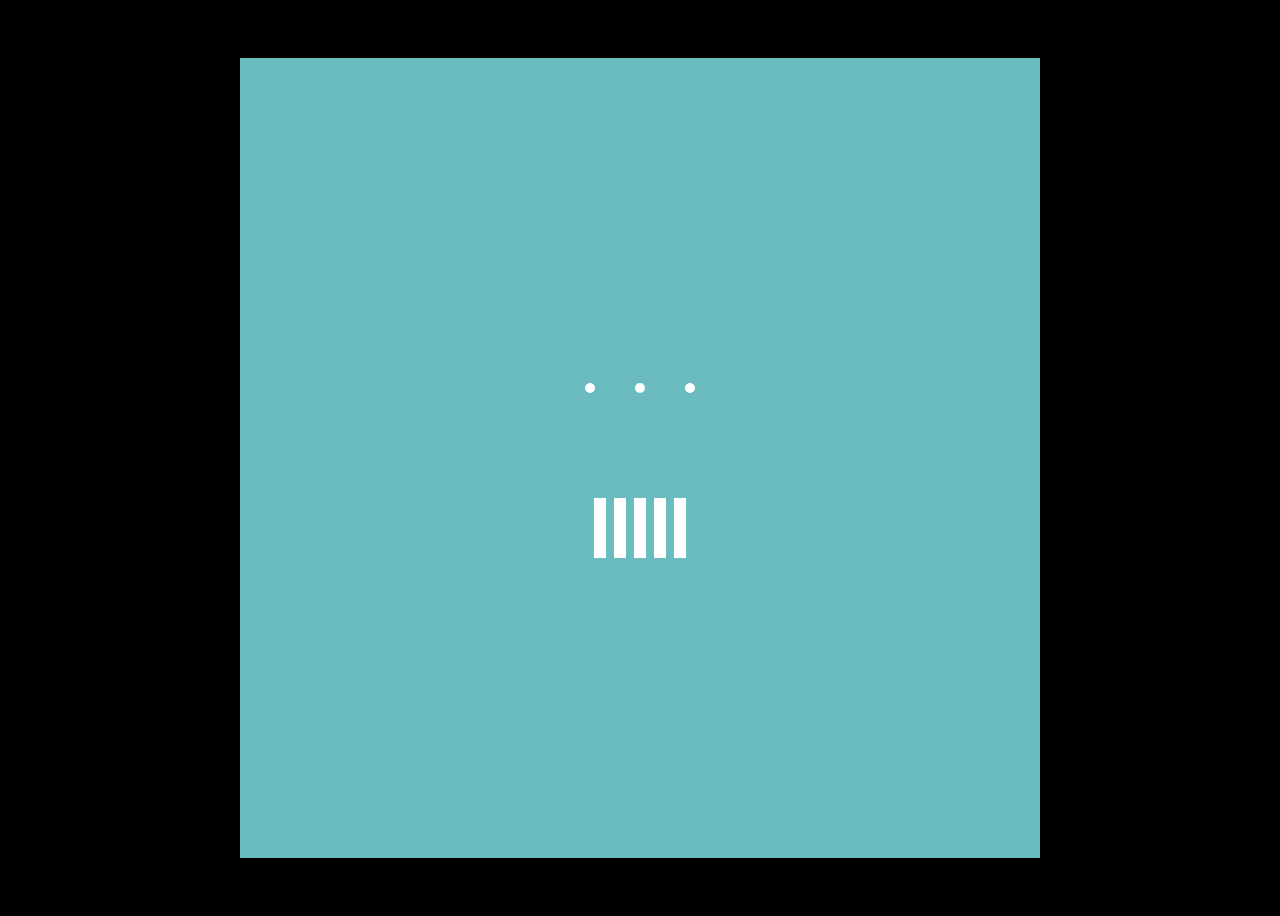
<file: Animate All The Things.html>
<!DOCTYPE html>
<html lang="en">
<head>
    <meta charset="UTF-8">
    <meta http-equiv="X-UA-Compatible" content="IE=edge">
    <meta name="viewport" content="width=device-width, initial-scale=1.0">
    <title>Document</title>
    <link rel="stylesheet" href="./Animate All The Things.css">
</head>
<body>
    <div class=big-box>
        <div class="small-box">
            <div class="circle-box"> 
                <div class="circle left"></div>
                <div class="circle middle"></div>
                <div class="circle right"></div>
            </div>
            <div class="squere-box"> 
                <div class="squere one"></div>
                <div class="squere two"></div>
                <div class="squere three"></div>
                <div class="squere four"></div>
                <div class="squere five"></div>
            </div>
        </div>
    </div>
</body>
</html>
</file>
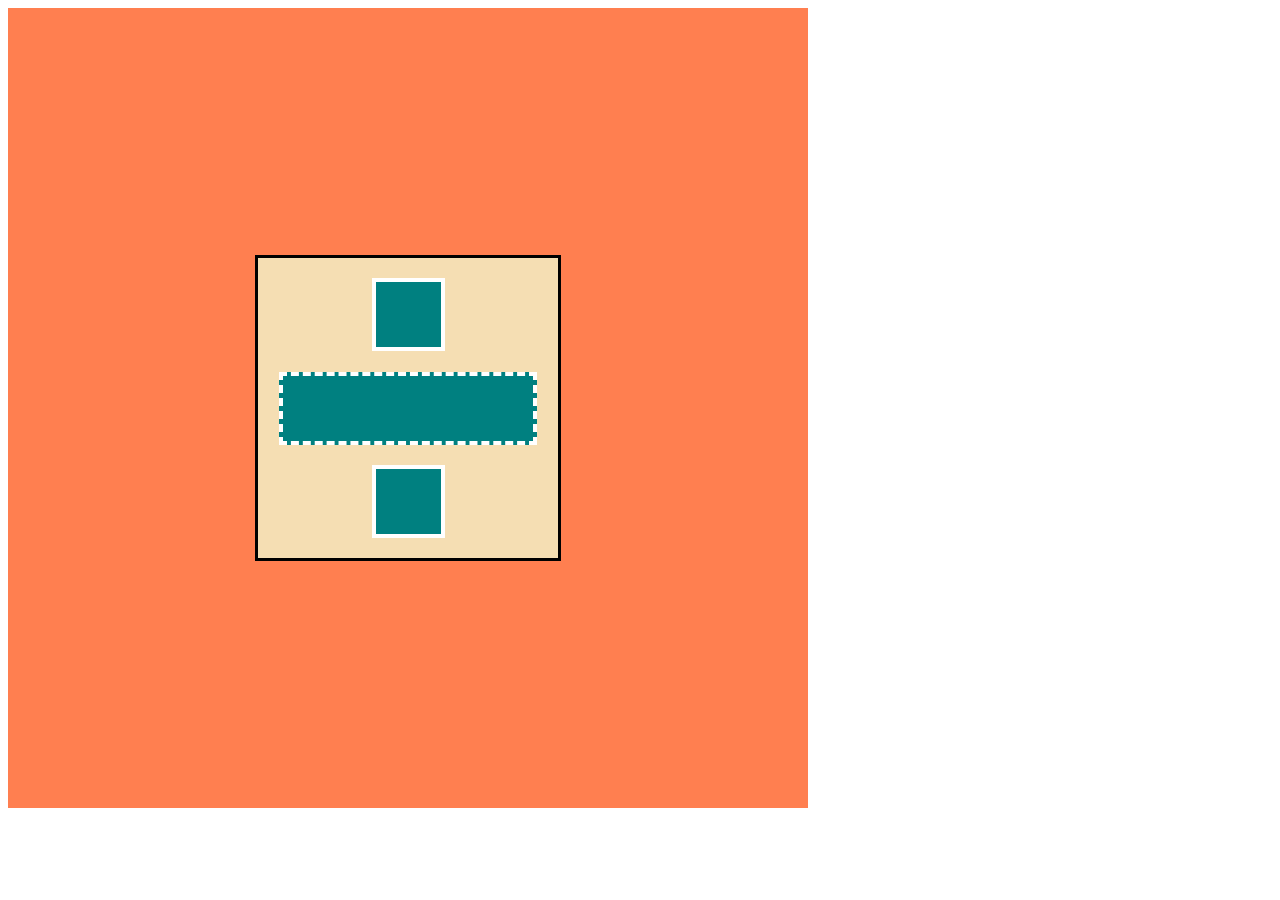
<file: Flex.html>
<!DOCTYPE html>
<html lang="en">
<head>
    <meta charset="UTF-8">
    <meta http-equiv="X-UA-Compatible" content="IE=edge">
    <meta name="viewport" content="width=device-width, initial-scale=1.0">
    <title>Document</title>
    <style>
        .backgr{
            display: flex;
            width: 800px;
            height: 800px;
            background-color: coral;
            justify-content: center;
            align-items: center;
        }
        .center {
            width: 300px;
            height: 300px;
            background-color: wheat;
            border: 3px solid black;
            display: flex;
            justify-content: space-evenly;
            align-items: center;
            flex-direction: column;
        }
        .inbox {
            background-color: rgb(0, 128, 128);
            height: 65px;
            width: 65px;
            border: 4px solid white;
        }
        .two{
            width: 250px;
            border: 4px dashed white;
        }
    </style>

</head>
<body>
    <div class="backgr">
        <div class="center">
            <div class="inbox one"></div>
            <div class="inbox two"></div>
            <div class="inbox three"></div>
        </div>
    </div>
</body>
</html>
</file>
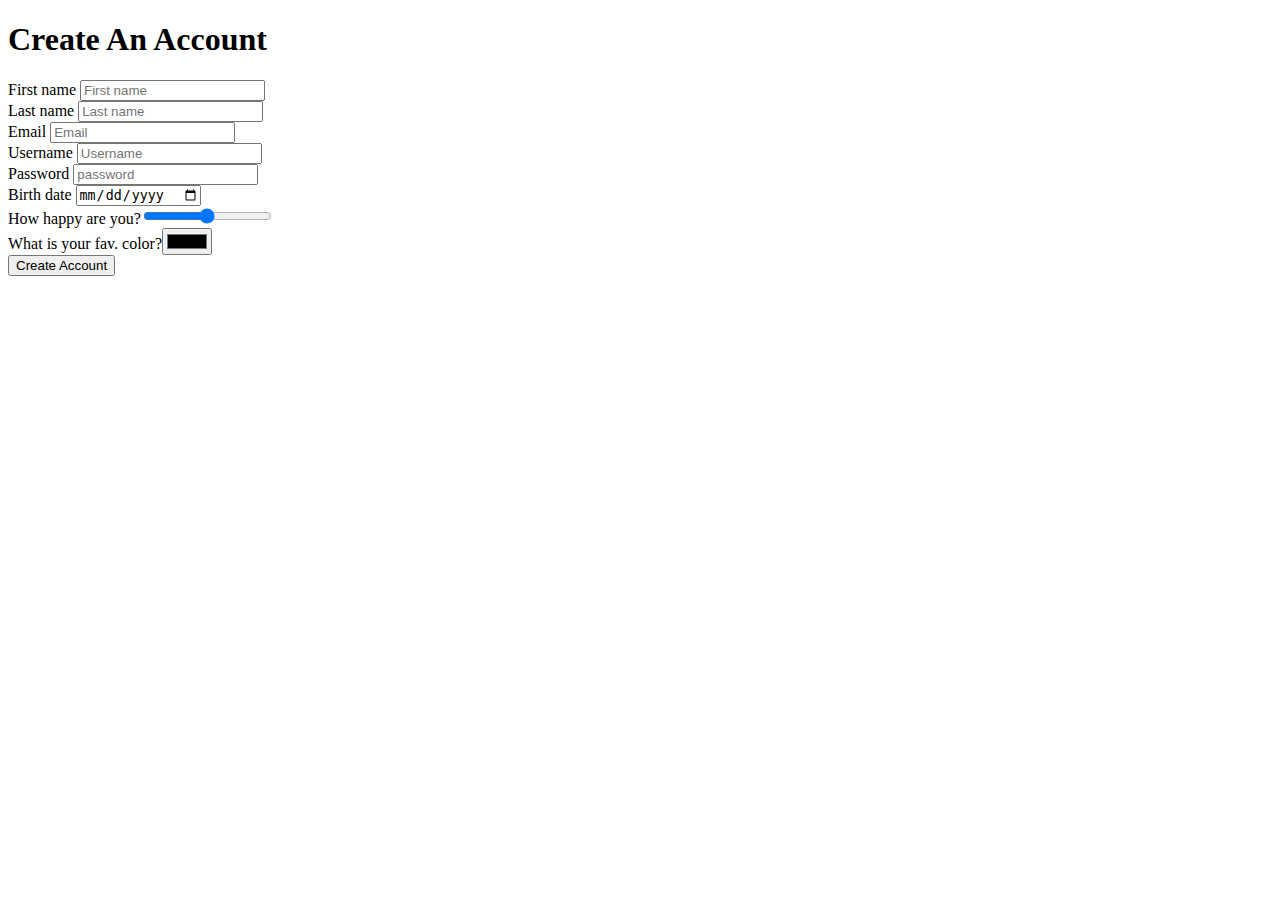
<file: Master of the Form.html>
<!DOCTYPE html>
<html lang="en">
<head>
    <meta charset="UTF-8">
    <meta http-equiv="X-UA-Compatible" content="IE=edge">
    <meta name="viewport" content="width=device-width, initial-scale=1.0">
    <title>Document</title>
</head>
<body>
    <h1>Create An Account</h1>
    <form>
        <div>First name <input required type="text" placeholder="First name"></div>
        <div>Last name <input required type="text" placeholder="Last name"></div>
        <div>Email <input required type="text" placeholder="Email"></div>
        <div>Username <input required type="text" placeholder="Username"></div>
        <div>Password <input required type="password" minlength="10" placeholder="password"></div>
        <div>Birth date <input required type="date"></div>
        <div>How happy are you?<input type="range"></div>
        <div>What is your fav. color?<input type="color"></div>
        <div><input type="submit" value="Create Account"></div>
    </form>
</body>
</html>
</file>
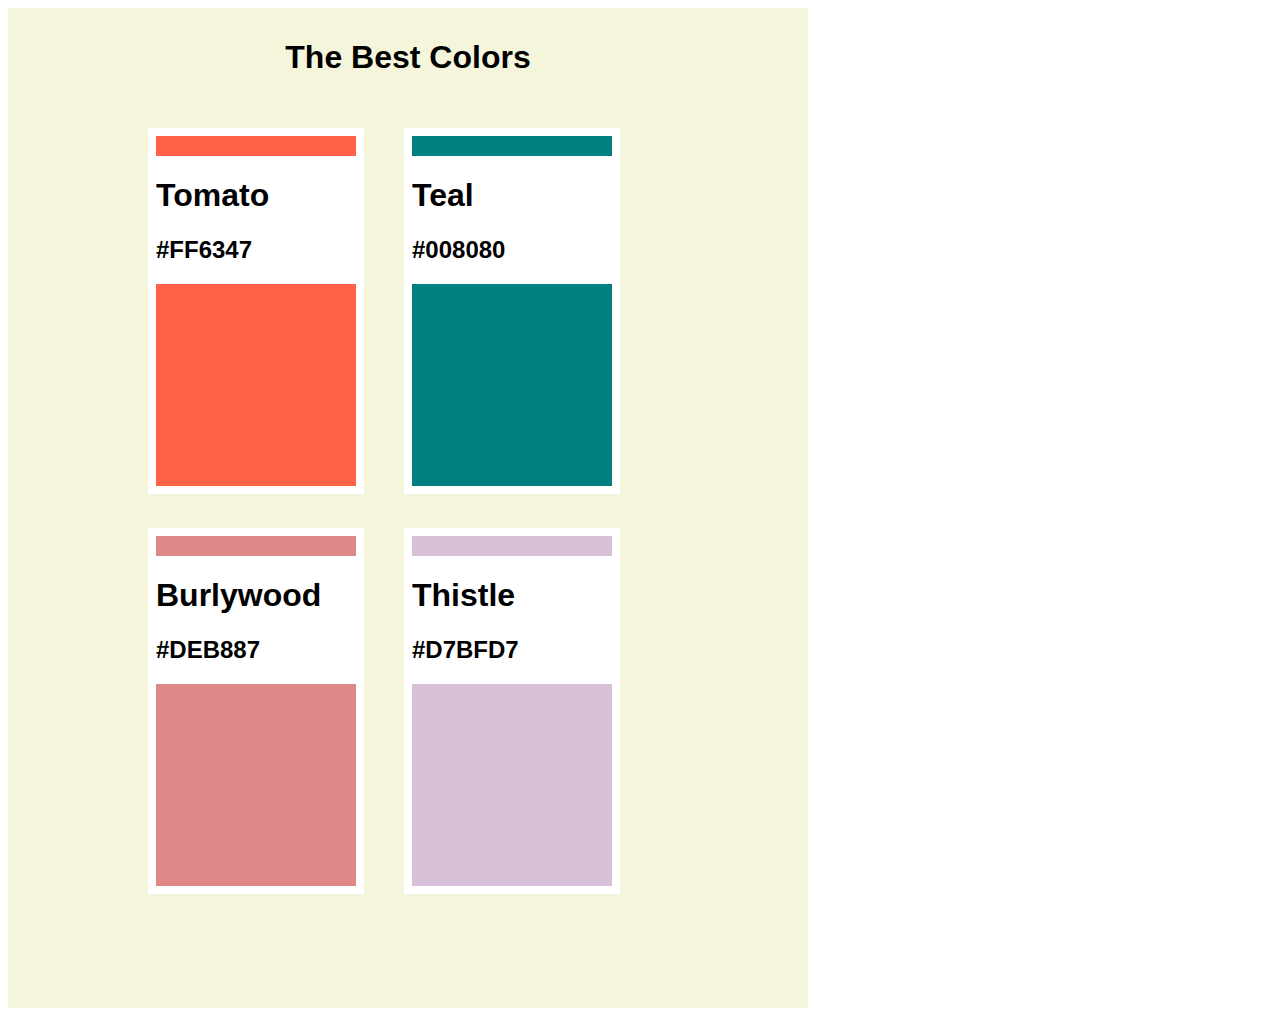
<file: Pseudo Selectors.html>
<!DOCTYPE html>
<html lang="en">
<head>
    <meta charset="UTF-8">
    <meta http-equiv="X-UA-Compatible" content="IE=edge">
    <meta name="viewport" content="width=device-width, initial-scale=1.0">
    <title>Document</title>
    <link rel="stylesheet" href="/Pseudo Selectors.css">
</head>
<body>
    <div class="big-box">
        <h1>The Best Colors</h1>
        <div class="middle-box">
            <div>
                <div>
                    <h1>Tomato</h1>
                    <h2>#FF6347</h2>
                </div>
            </div>
            <div>
                <div>
                    <h1>Teal</h1>
                    <h2>#008080</h2>
                </div>
            </div>
            <div>
                <div>
                    <h1>Burlywood</h1>
                    <h2>#DEB887</h2>
                </div>
            </div>
            <div>
                <div>
                    <h1>Thistle</h1>
                    <h2>#D7BFD7</h2>
                </div>
            </div>
        </div>
    </div>
</body>
</html>
</file>
<file: Pseudo Selectors.css>
.big-box {
  height: 1000px;
  width: 800px;
  background-color: beige;
  display: flex;
  flex-direction: column;
  justify-content: center;
  align-items: center;
  position: relative;
  font-family: "Franklin Gothic Medium", "Arial Narrow", Arial, sans-serif;
}

.big-box > h1 {
  position: absolute;
  top: 10px;
}

.middle-box {
  position: absolute;
  height: 800px;
  width: 520px;
  display: flex;
  flex-wrap: wrap;
  top: 120px;
}

body > div > div > div {
  width: 200px;
  height: 350px;
  margin-right: 40px;
  border: 8px solid white;
  position: relative;
}

body > div > div > div:nth-child(1) {
  background-color: #ff6347;
}
body > div > div > div:nth-child(2) {
  background-color: #008080;
}
body > div > div > div:nth-child(3) {
  background-color: #de8887;
}
body > div > div > div:nth-child(4) {
  background-color: #d7bfd7;
}

body > div > div > div > div {
  position: absolute;
  background-color: white;
  top: 20px;
  width: 200px;
}
</file>
<file: Animate All The Things.css>
@keyframes rotate_circle {
  100% {
    transform: rotate(180deg);
  }
}

@keyframes squere_extention {
  10% {
    transform: scaleY(1.8);
  }
  50% {
    transform: scaleY(1);
  }
}

body {
  display: flex;
  height: 100vh;
  background-color: black;
  align-items: center;
  justify-content: center;
}

.big-box {
  display: flex;
  width: 800px;
  height: 800px;
  background-color: #6bbcbe;
  align-items: center;
  justify-content: center;
}

.small-box {
  height: 800px;
  width: 250px;
  display: flex;
  align-items: center;
  justify-content: center;
  flex-direction: column;
}
.circle-box {
  width: 250px;
  height: 140px;
  display: flex;
  align-items: center;
  justify-content: center;
  animation-delay: 1s;
  animation: rotate_circle 1s ease infinite;
}

.squere-box {
  width: 250px;
  height: 140px;
  display: flex;
  align-items: center;
  justify-content: center;
}

.circle {
  background-color: white;
  width: 10px;
  height: 10px;
  border-radius: 50%;
  margin: 0 20px;
}
.squere {
  background-color: white;
  width: 12px;
  height: 60px;
  margin: 0 4px;
}

.squere:nth-child(1) {
  animation: squere_extention 1s ease-out infinite;
  animation-delay: 0.1s;
}
.squere:nth-child(2) {
  animation: squere_extention 1s ease-out infinite;
  animation-delay: 0.2s;
}
.squere:nth-child(3) {
  animation: squere_extention 1s ease-out infinite;
  animation-delay: 0.3s;
}
.squere:nth-child(4) {
  animation: squere_extention 1s ease-out infinite;
  animation-delay: 0.4s;
}
.squere:nth-child(5) {
  animation: squere_extention 1s ease-out infinite;
  animation-delay: 0.5s;
}
</file>
